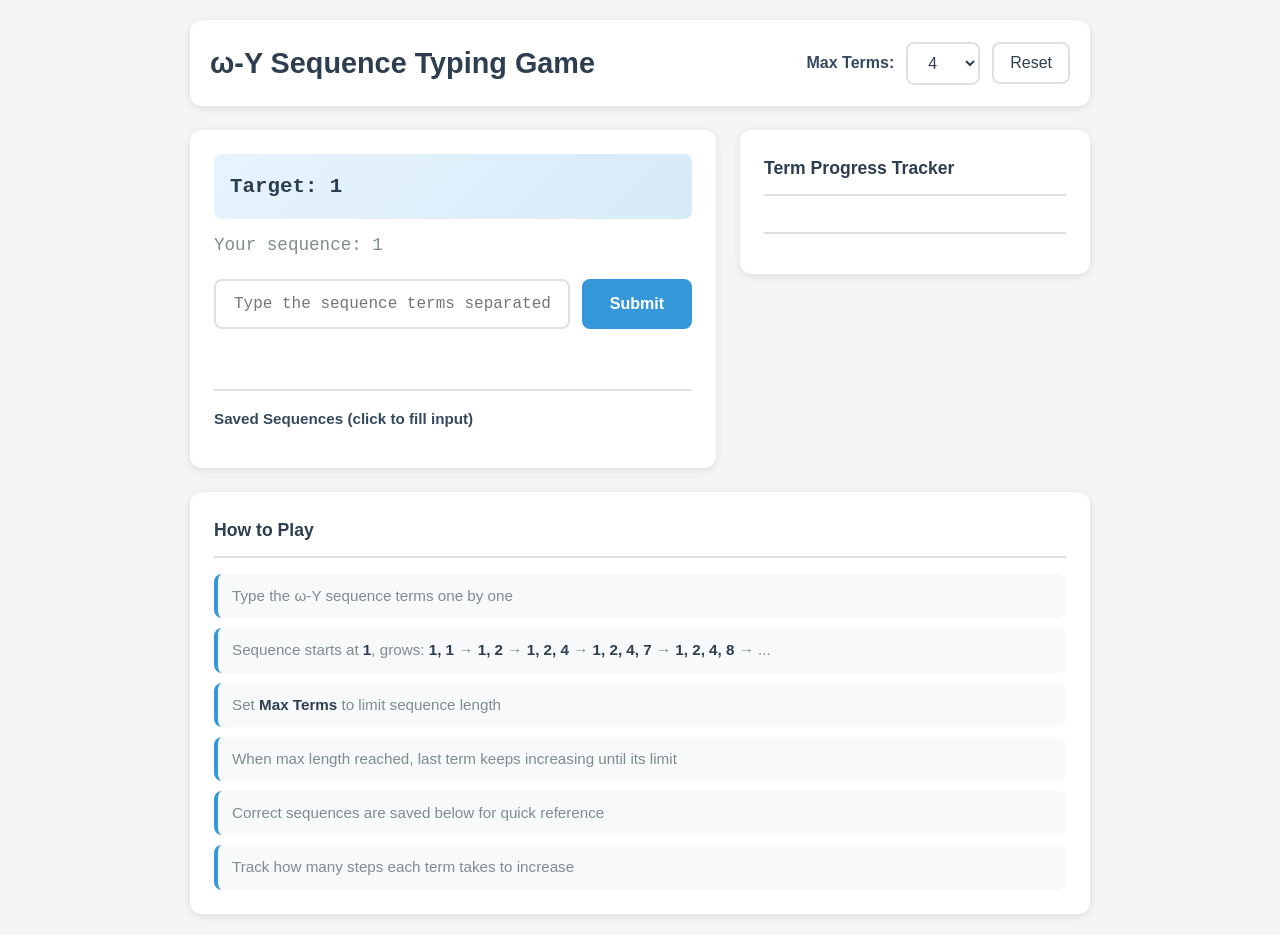
<file: index.html>
<!DOCTYPE html>
<html lang="en">
<head>
    <meta charset="UTF-8">
    <meta name="viewport" content="width=device-width, initial-scale=1.0">
    <title>ω-Y Sequence Typing Game</title>
    <link rel="stylesheet" href="game.css">
</head>
<body>
    <div class="game-container">
        <header class="game-header">
            <h1>ω-Y Sequence Typing Game</h1>
            <div class="header-controls">
                <label for="max-length">Max Terms: </label>
                <select id="max-length">
                    <option value="1">1</option>
                    <option value="2">2</option>
                    <option value="3">3</option>
                    <option value="4" selected>4</option>
                    <option value="5">5</option>
                    <option value="6">6</option>
                    <option value="7">7</option>
                    <option value="8">8</option>
                    <option value="9">9</option>
                    <option value="10">10</option>
                </select>
                <button id="resetBtn" title="Reset all progress">Reset</button>
            </div>
        </header>

        <div class="game-main">
            <div class="sequence-display">
                <div class="target-sequence" id="targetSequence">Target: 1</div>
                <div class="current-progress" id="currentProgress">Your sequence: 1</div>
                <div class="input-area">
                    <input type="text" id="sequenceInput" placeholder="Type the sequence terms separated by commas (e.g., 1, 1)" autocomplete="off" spellcheck="false">
                    <button id="submitBtn">Submit</button>
                </div>
                <div class="feedback" id="feedback"></div>

                <div class="saved-sequences" id="savedSequences">
                    <h4>Saved Sequences (click to fill input)</h4>
                    <div class="saved-list" id="savedList"></div>
                </div>
            </div>

            <div class="stats-panel">
                <h3>Term Progress Tracker</h3>
                <div class="terms-grid" id="termsGrid"></div>
                <div class="step-history" id="stepHistory"></div>
            </div>
        </div>

        <div class="info-panel">
            <h3>How to Play</h3>
            <ul>
                <li>Type the ω-Y sequence terms one by one</li>
                <li>Sequence starts at <strong>1</strong>, grows: <strong>1, 1</strong> → <strong>1, 2</strong> → <strong>1, 2, 4</strong> → <strong>1, 2, 4, 7</strong> → <strong>1, 2, 4, 8</strong> → ...</li>
                <li>Set <strong>Max Terms</strong> to limit sequence length</li>
                <li>When max length reached, last term keeps increasing until its limit</li>
                <li>Correct sequences are saved below for quick reference</li>
                <li>Track how many steps each term takes to increase</li>
            </ul>
        </div>
    </div>

    <script src="conv.js"></script>
    <script src="game.js"></script>
</body>
</html>
</file>
<file: game.css>
:root {
    --bg-color: #f5f5f5;
    --card-bg: #ffffff;
    --primary: #2c3e50;
    --secondary: #34495e;
    --accent: #3498db;
    --success: #27ae60;
    --warning: #f39c12;
    --danger: #e74c3c;
    --text-primary: #2c3e50;
    --text-secondary: #7f8c8d;
    --border-color: #e0e0e0;
    --shadow: 0 2px 8px rgba(0, 0, 0, 0.1);
    --shadow-hover: 0 4px 16px rgba(0, 0, 0, 0.15);
    --radius: 12px;
    --transition: all 0.3s ease;
}

* {
    box-sizing: border-box;
    margin: 0;
    padding: 0;
}

body {
    font-family: -apple-system, BlinkMacSystemFont, 'Segoe UI', Roboto, Oxygen, Ubuntu, sans-serif;
    background: var(--bg-color);
    color: var(--text-primary);
    line-height: 1.6;
    min-height: 100vh;
    padding: 20px;
}

.game-container {
    max-width: 900px;
    margin: 0 auto;
}

.game-header {
    display: flex;
    justify-content: space-between;
    align-items: center;
    margin-bottom: 24px;
    padding: 20px;
    background: var(--card-bg);
    border-radius: var(--radius);
    box-shadow: var(--shadow);
    flex-wrap: wrap;
    gap: 16px;
}

.game-header h1 {
    font-size: 1.8rem;
    font-weight: 700;
    color: var(--primary);
}

.header-controls {
    display: flex;
    align-items: center;
    gap: 12px;
}

.header-controls label {
    font-weight: 600;
    color: var(--secondary);
}

.header-controls select {
    padding: 10px 16px;
    border: 2px solid var(--border-color);
    border-radius: 8px;
    font-size: 1rem;
    background: var(--card-bg);
    color: var(--text-primary);
    cursor: pointer;
    transition: var(--transition);
}

.header-controls select:hover {
    border-color: var(--accent);
}

.header-controls select:focus {
    outline: none;
    border-color: var(--accent);
    box-shadow: 0 0 0 3px rgba(52, 152, 219, 0.2);
}

.header-controls button {
    padding: 10px 16px;
    border: 2px solid var(--border-color);
    border-radius: 8px;
    font-size: 1rem;
    background: var(--card-bg);
    color: var(--text-primary);
    cursor: pointer;
    transition: var(--transition);
}

.header-controls button:hover {
    border-color: var(--accent);
}

.game-main {
    display: grid;
    grid-template-columns: 1fr 350px;
    gap: 24px;
    margin-bottom: 24px;
}

@media (max-width: 800px) {
    .game-main {
        grid-template-columns: 1fr;
    }
}

.sequence-display {
    background: var(--card-bg);
    border-radius: var(--radius);
    padding: 24px;
    box-shadow: var(--shadow);
}

.target-sequence {
    font-size: 1.3rem;
    font-weight: 600;
    color: var(--primary);
    margin-bottom: 12px;
    padding: 16px;
    background: linear-gradient(135deg, #e8f4fd 0%, #d6eaf8 100%);
    border-radius: 8px;
    font-family: 'Monaco', 'Menlo', 'Ubuntu Mono', monospace;
    word-break: break-all;
}

.current-progress {
    font-size: 1.1rem;
    color: var(--text-secondary);
    margin-bottom: 20px;
    min-height: 28px;
    font-family: 'Monaco', 'Menlo', 'Ubuntu Mono', monospace;
    word-break: break-all;
}

.input-area {
    display: flex;
    gap: 12px;
    margin-bottom: 16px;
    flex-wrap: wrap;
}

#sequenceInput {
    flex: 1;
    min-width: 200px;
    padding: 14px 18px;
    border: 2px solid var(--border-color);
    border-radius: 8px;
    font-size: 1rem;
    font-family: 'Monaco', 'Menlo', 'Ubuntu Mono', monospace;
    background: var(--card-bg);
    color: var(--text-primary);
    transition: var(--transition);
}

#sequenceInput:focus {
    outline: none;
    border-color: var(--accent);
    box-shadow: 0 0 0 3px rgba(52, 152, 219, 0.2);
}

#sequenceInput.correct {
    border-color: var(--success);
    background: #e8f8f0;
}

#sequenceInput.error {
    border-color: var(--danger);
    background: #fdf0f0;
}

#submitBtn {
    padding: 14px 28px;
    background: var(--accent);
    color: white;
    border: none;
    border-radius: 8px;
    font-size: 1rem;
    font-weight: 600;
    cursor: pointer;
    transition: var(--transition);
}

#submitBtn:hover {
    background: #2980b9;
    transform: translateY(-1px);
    box-shadow: var(--shadow-hover);
}

#submitBtn:active {
    transform: translateY(0);
}

#submitBtn:disabled {
    background: #bdc3c7;
    cursor: not-allowed;
    transform: none;
}

.feedback {
    min-height: 24px;
    font-size: 1rem;
    font-weight: 500;
    transition: var(--transition);
}

.feedback.success {
    color: var(--success);
}

.feedback.error {
    color: var(--danger);
}

.feedback.info {
    color: var(--accent);
}

.feedback.warning {
    color: var(--warning);
}

.saved-sequences {
    margin-top: 20px;
    padding-top: 16px;
    border-top: 2px solid var(--border-color);
}

.saved-sequences h4 {
    font-size: 0.95rem;
    font-weight: 600;
    color: var(--secondary);
    margin-bottom: 12px;
}

.saved-list {
    display: flex;
    flex-wrap: wrap;
    gap: 8px;
}

.saved-btn {
    padding: 8px 14px;
    background: #f8f9fa;
    border: 2px solid var(--border-color);
    border-radius: 6px;
    font-size: 0.85rem;
    font-family: 'Monaco', 'Menlo', 'Ubuntu Mono', monospace;
    color: var(--text-primary);
    cursor: pointer;
    transition: var(--transition);
}

.saved-btn:hover {
    border-color: var(--accent);
    background: #e8f4fd;
    transform: translateY(-1px);
}

.saved-btn:active {
    transform: translateY(0);
}

.no-saved {
    color: var(--text-secondary);
    font-style: italic;
    font-size: 0.9rem;
}

.stats-panel {
    background: var(--card-bg);
    border-radius: var(--radius);
    padding: 24px;
    box-shadow: var(--shadow);
    height: fit-content;
}

.stats-panel h3 {
    font-size: 1.1rem;
    font-weight: 600;
    color: var(--primary);
    margin-bottom: 16px;
    padding-bottom: 12px;
    border-bottom: 2px solid var(--border-color);
}

.terms-grid {
    display: flex;
    flex-direction: column;
    gap: 10px;
    margin-bottom: 20px;
}

.term-card {
    display: flex;
    flex-direction: column;
    gap: 6px;
    padding: 14px 16px;
    background: #f8f9fa;
    border-radius: 8px;
    border: 2px solid var(--border-color);
    transition: var(--transition);
}

.term-card.current {
    border-color: var(--accent);
    background: #e8f4fd;
}

.term-card.completed {
    border-color: var(--success);
    background: #e8f8f0;
}

.term-card.at-limit {
    border-color: var(--warning);
    background: #fef9e7;
    box-shadow: 0 0 0 2px var(--warning);
}

.term-header {
    display: flex;
    justify-content: space-between;
    align-items: center;
}

.term-index {
    font-weight: 700;
    color: var(--primary);
    font-size: 0.9rem;
}

.term-value {
    font-family: 'Monaco', 'Menlo', 'Ubuntu Mono', monospace;
    font-size: 1.1rem;
    font-weight: 700;
    color: var(--secondary);
}

.term-progress {
    display: flex;
    align-items: center;
    gap: 10px;
}

.progress-bar {
    flex: 1;
    height: 8px;
    background: var(--border-color);
    border-radius: 4px;
    overflow: hidden;
}

.progress-fill {
    height: 100%;
    background: linear-gradient(90deg, var(--accent), var(--success));
    border-radius: 4px;
    transition: width 0.5s ease;
}

.steps-info {
    font-size: 0.8rem;
    color: var(--text-secondary);
    white-space: nowrap;
}

.step-history {
    border-top: 2px solid var(--border-color);
    padding-top: 16px;
}

.step-history h4 {
    font-size: 0.9rem;
    font-weight: 600;
    color: var(--secondary);
    margin-bottom: 10px;
}

.history-list {
    display: flex;
    flex-direction: column;
    gap: 6px;
    max-height: 200px;
    overflow-y: auto;
}

.history-item {
    display: flex;
    justify-content: space-between;
    align-items: center;
    padding: 8px 12px;
    background: #f8f9fa;
    border-radius: 6px;
    font-size: 0.85rem;
}

.history-term {
    font-family: 'Monaco', 'Menlo', 'Ubuntu Mono', monospace;
    font-weight: 600;
    color: var(--primary);
}

.history-steps {
    color: var(--accent);
    font-weight: 600;
}

.history-time {
    color: var(--text-secondary);
    font-size: 0.75rem;
}

.info-panel {
    background: var(--card-bg);
    border-radius: var(--radius);
    padding: 24px;
    box-shadow: var(--shadow);
}

.info-panel h3 {
    font-size: 1.1rem;
    font-weight: 600;
    color: var(--primary);
    margin-bottom: 16px;
    padding-bottom: 12px;
    border-bottom: 2px solid var(--border-color);
}

.info-panel ul {
    list-style: none;
    display: flex;
    flex-direction: column;
    gap: 10px;
}

.info-panel li {
    padding: 10px 14px;
    background: #f8f9fa;
    border-radius: 8px;
    border-left: 4px solid var(--accent);
    color: var(--text-secondary);
    font-size: 0.95rem;
}

.info-panel strong {
    color: var(--primary);
}

.info-panel code {
    background: var(--border-color);
    padding: 2px 6px;
    border-radius: 4px;
    font-family: 'Monaco', 'Menlo', 'Ubuntu Mono', monospace;
    font-size: 0.9em;
}

/* Animation for correct sequence */
@keyframes pulseSuccess {
    0% { transform: scale(1); }
    50% { transform: scale(1.02); }
    100% { transform: scale(1); }
}

.sequence-display.success-animate {
    animation: pulseSuccess 0.4s ease;
}

/* Responsive */
@media (max-width: 600px) {
    .game-header {
        flex-direction: column;
        text-align: center;
    }

    .header-controls {
        width: 100%;
        justify-content: center;
    }

    .input-area {
        flex-direction: column;
    }

    #submitBtn {
        width: 100%;
    }
}
</file>
